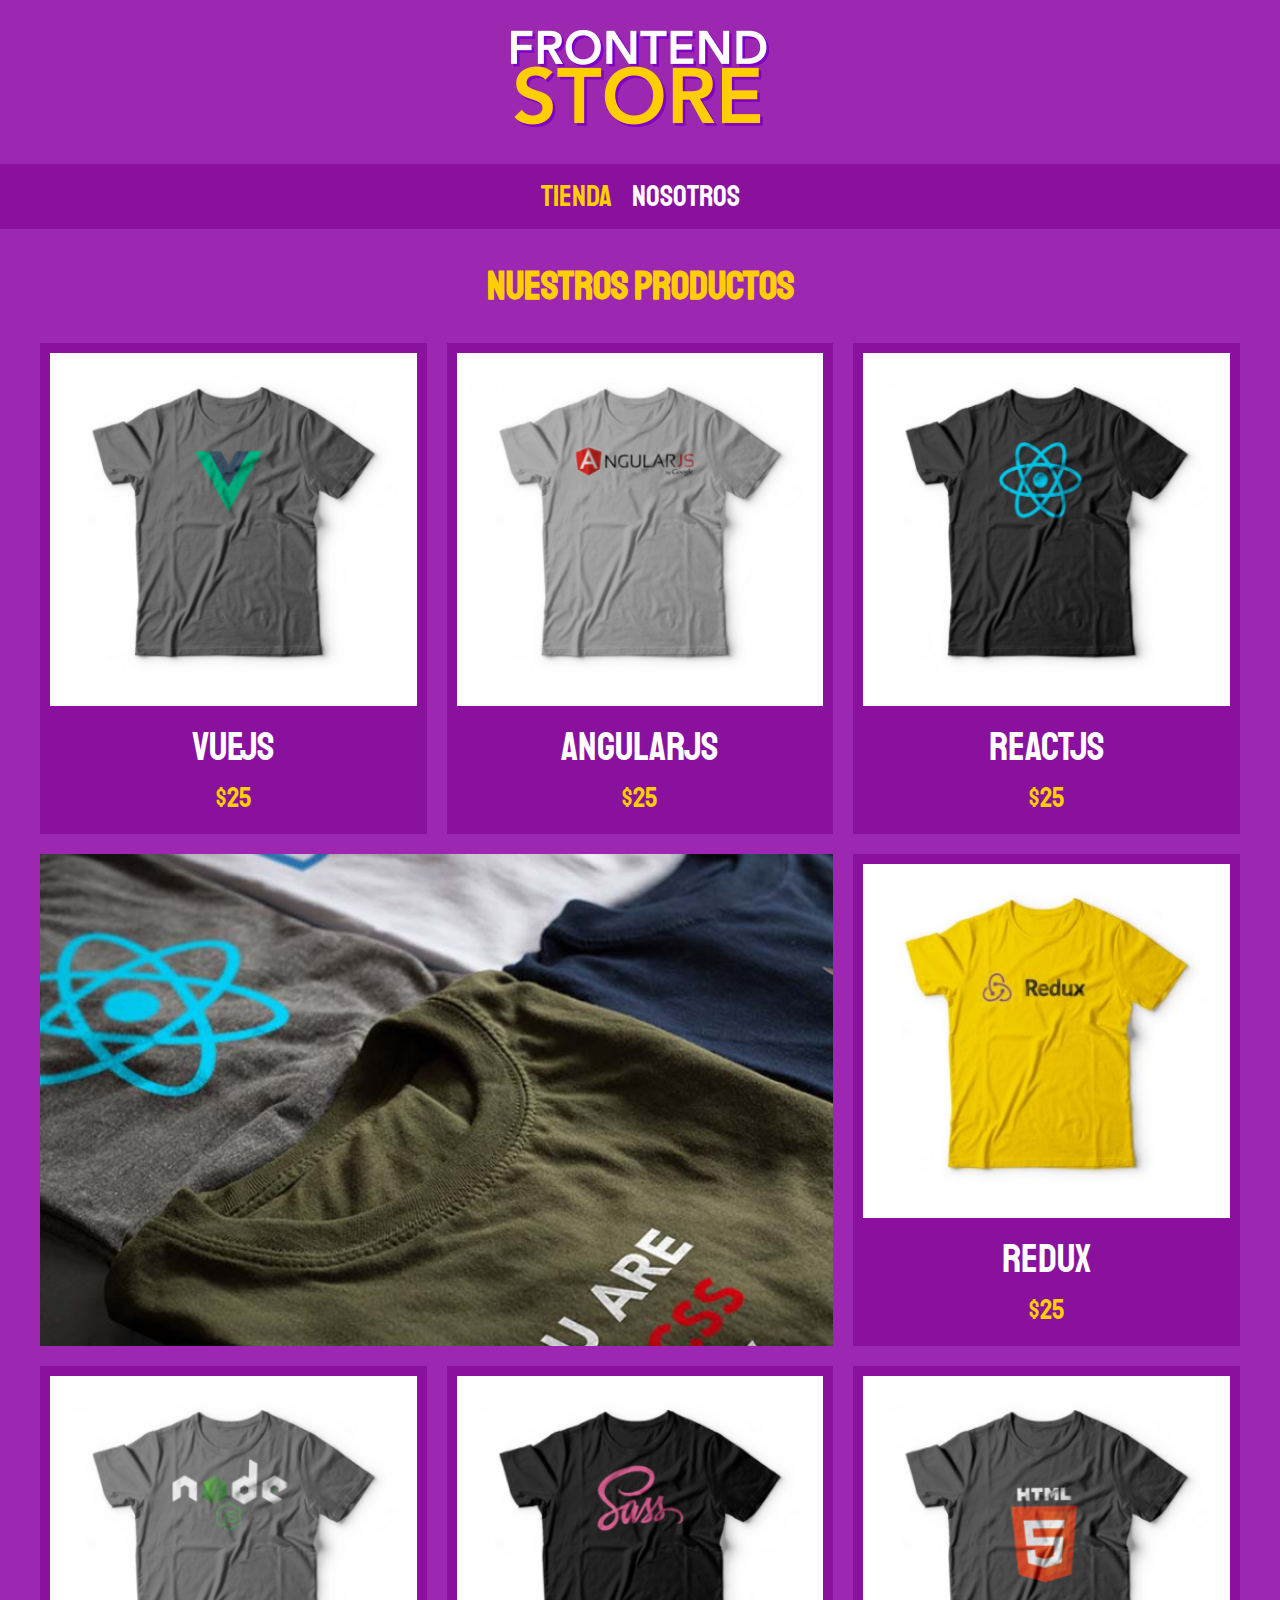
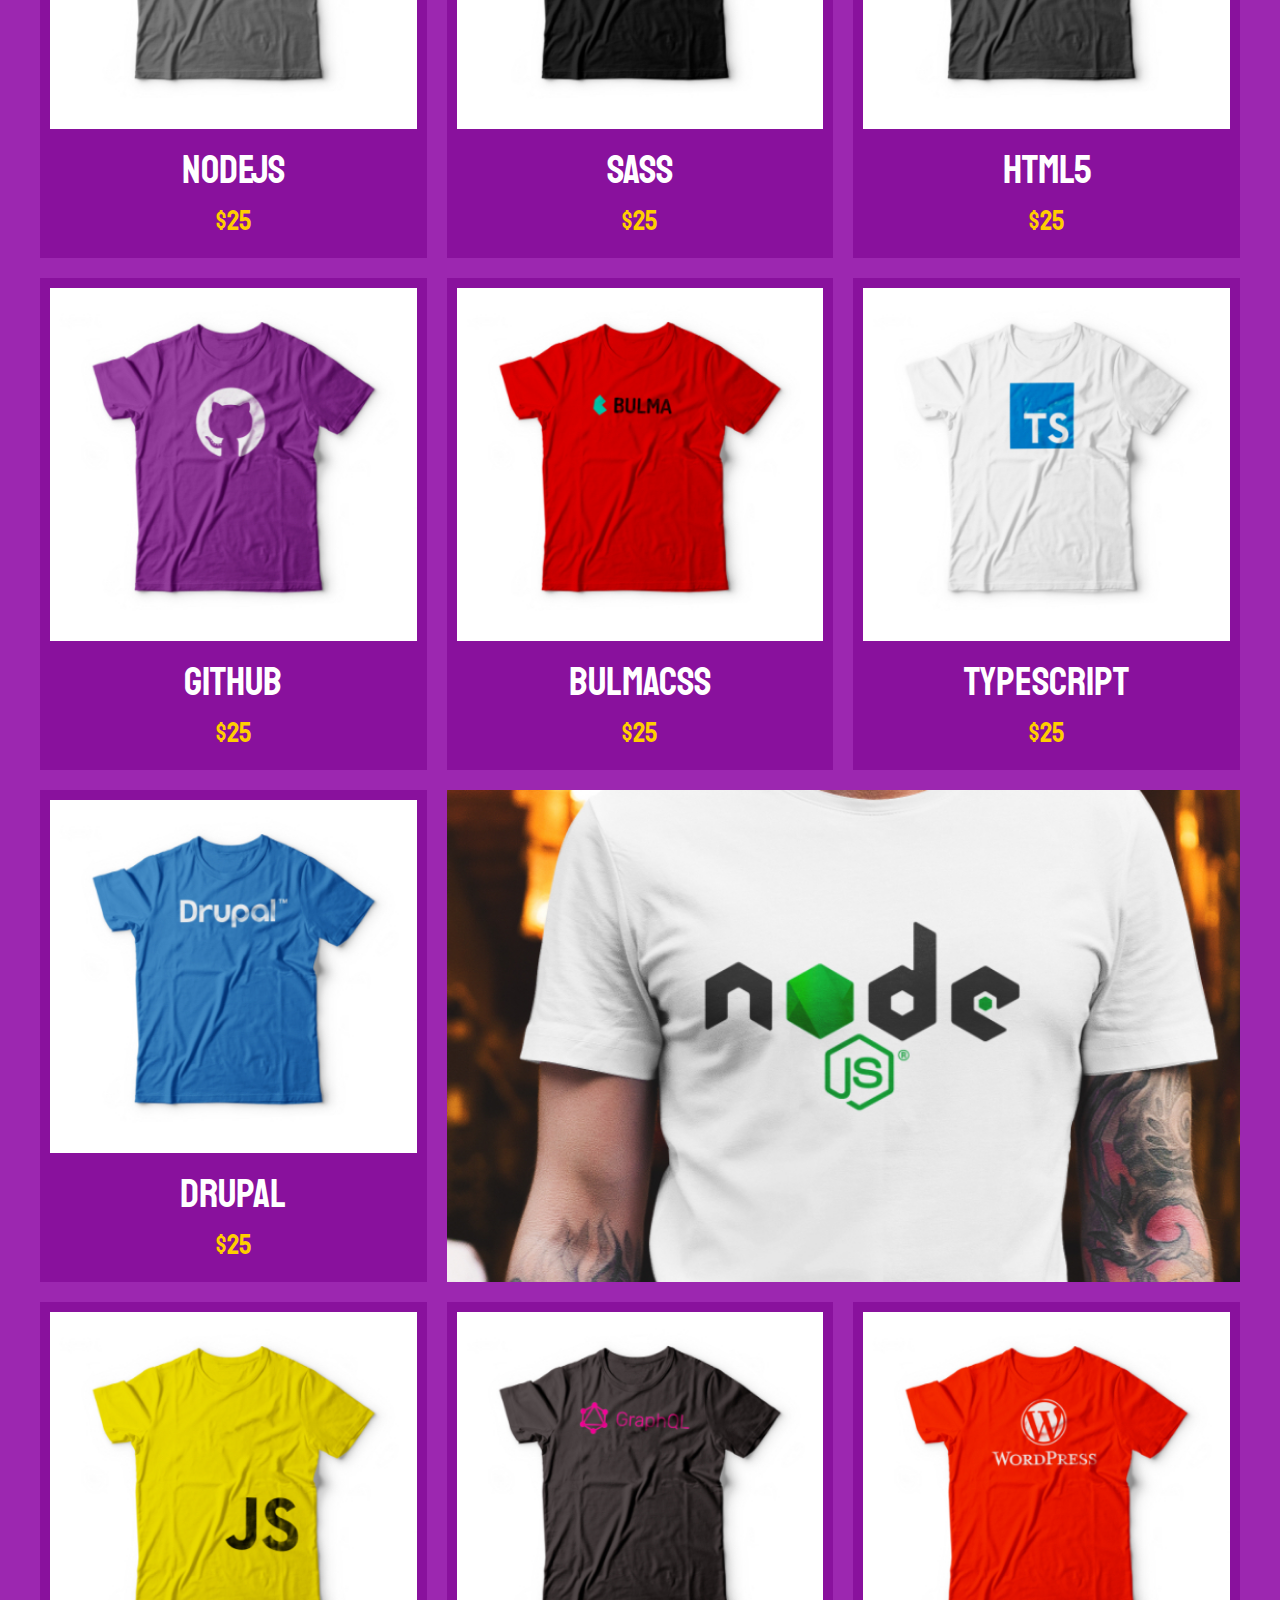
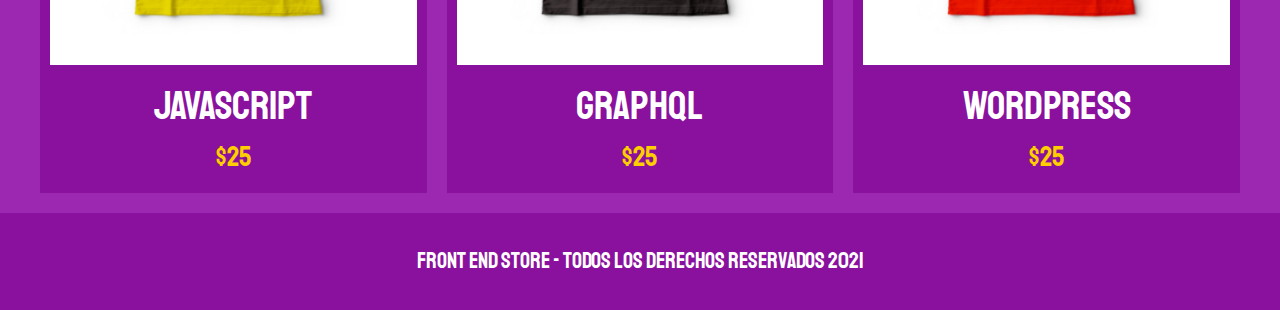
<file: index.html>
<!DOCTYPE html>
<html lang="en">
<head>
    <meta charset="UTF-8">
    <meta http-equiv="X-UA-Compatible" content="IE=edge">
    <meta name="viewport" content="width=device-width, initial-scale=1.0">
    <title>FrontEnd Store</title>
    <link rel="stylesheet" href="./css/normalize.css">
    <link rel="stylesheet" href="./css/style.css"> 
    <link href="https://fonts.googleapis.com/css2?family=Staatliches&display=swap" rel="stylesheet">
    <link rel="preconnect" href="https://fonts.gstatic.com">
</head>
<body>
    <header class="header">
        <a href="index.html">
            <img class="header__logo" src="img/logo.png" alt="Logotipo"> 
        </a>
    </header>

    <nav class="navegacion">
        <a class="navegacion__enlace navegacion__enlace--activo"  href="index.html">Tienda</a>
        <a class="navegacion__enlace" href="nosotros.html">Nosotros</a>
    </nav>

    <main class="contenedor">
        <h1>Nuestros Productos</h1>
        <div class="grid">
            <div class="producto">
                <a href="producto.html">
                    <img class="producto__imagen" src="img/1.jpg" alt="imagen camisa">
                    <div class="producto__informacion">
                        <p class="producto__nombre">VueJs</p>
                        <p class="producto__precio">$25</p>
                    </div>
                </a>
            </div> <!--producto-->
            <div class="producto">
                <a href="producto.html">
                    <img class="producto__imagen" src="img/2.jpg" alt="imagen camisa">
                    <div class="producto__informacion">
                        <p class="producto__nombre">AngularJs</p>
                        <p class="producto__precio">$25</p>
                    </div>
                </a>
            </div> <!--producto-->
            <div class="producto">
                <a href="producto.html">
                    <img class="producto__imagen" src="img/3.jpg" alt="imagen camisa">
                    <div class="producto__informacion">
                        <p class="producto__nombre">ReactJs</p>
                        <p class="producto__precio">$25</p>
                    </div>
                </a>
            </div> <!--producto-->
            <div class="producto">
                <a href="producto.html">
                    <img class="producto__imagen" src="img/4.jpg" alt="imagen camisa">
                    <div class="producto__informacion">
                        <p class="producto__nombre">Redux</p>
                        <p class="producto__precio">$25</p>
                    </div>
                </a>
            </div> <!--producto-->
            <div class="producto">
                <a href="producto.html">
                    <img class="producto__imagen" src="img/5.jpg" alt="imagen camisa">
                    <div class="producto__informacion">
                        <p class="producto__nombre">NodeJs</p>
                        <p class="producto__precio">$25</p>
                    </div>
                </a>
            </div> <!--producto-->
            <div class="producto">
                <a href="producto.html">
                    <img class="producto__imagen" src="img/6.jpg" alt="imagen camisa">
                    <div class="producto__informacion">
                        <p class="producto__nombre">SASS</p>
                        <p class="producto__precio">$25</p>
                    </div>
                </a>
            </div> <!--producto-->
            <div class="producto">
                <a href="producto.html">
                    <img class="producto__imagen" src="img/7.jpg" alt="imagen camisa">
                    <div class="producto__informacion">
                        <p class="producto__nombre">HTML5</p>
                        <p class="producto__precio">$25</p>
                    </div>
                </a>
            </div> <!--producto-->
            <div class="producto">
                <a href="producto.html">
                    <img class="producto__imagen" src="img/8.jpg" alt="imagen camisa">
                    <div class="producto__informacion">
                        <p class="producto__nombre">Github</p>
                        <p class="producto__precio">$25</p>
                    </div>
                </a>
            </div> <!--producto-->
            <div class="producto">
                <a href="producto.html">
                    <img class="producto__imagen" src="img/9.jpg" alt="imagen camisa">
                    <div class="producto__informacion">
                        <p class="producto__nombre">BulmaCSS</p>
                        <p class="producto__precio">$25</p>
                    </div>
                </a>
            </div> <!--producto-->
            <div class="producto">
                <a href="producto.html">
                    <img class="producto__imagen" src="img/10.jpg" alt="imagen camisa">
                    <div class="producto__informacion">
                        <p class="producto__nombre">TypeScript</p>
                        <p class="producto__precio">$25</p>
                    </div>
                </a>
            </div> <!--producto-->
            <div class="producto">
                <a href="producto.html">
                    <img class="producto__imagen" src="img/11.jpg" alt="imagen camisa">
                    <div class="producto__informacion">
                        <p class="producto__nombre">Drupal</p>
                        <p class="producto__precio">$25</p>
                    </div>
                </a>
            </div> <!--producto-->
            <div class="producto">
                <a href="producto.html">
                    <img class="producto__imagen" src="img/12.jpg" alt="imagen camisa">
                    <div class="producto__informacion">
                        <p class="producto__nombre">JavaScript</p>
                        <p class="producto__precio">$25</p>
                    </div>
                </a>
            </div> <!--producto-->
            <div class="producto">
                <a href="producto.html">
                    <img class="producto__imagen" src="img/13.jpg" alt="imagen camisa">
                    <div class="producto__informacion">
                        <p class="producto__nombre">GraphQL</p>
                        <p class="producto__precio">$25</p>
                    </div>
                </a>
            </div> <!--producto-->
            <div class="producto">
                <a href="producto.html">
                    <img class="producto__imagen" src="img/14.jpg" alt="imagen camisa">
                    <div class="producto__informacion">
                        <p class="producto__nombre">WordPress</p>
                        <p class="producto__precio">$25</p>
                    </div>
                </a>
            </div> <!--producto-->

            <div class="grafico grafico--camisas"></div>
            <div class="grafico grafico--node"></div>
        </div>
    </main>

    <footer class="footer">
        <p class="footer__texto">Front End Store - Todos los derechos reservados 2021</p>
    </footer>

</body>
</html>
</file>
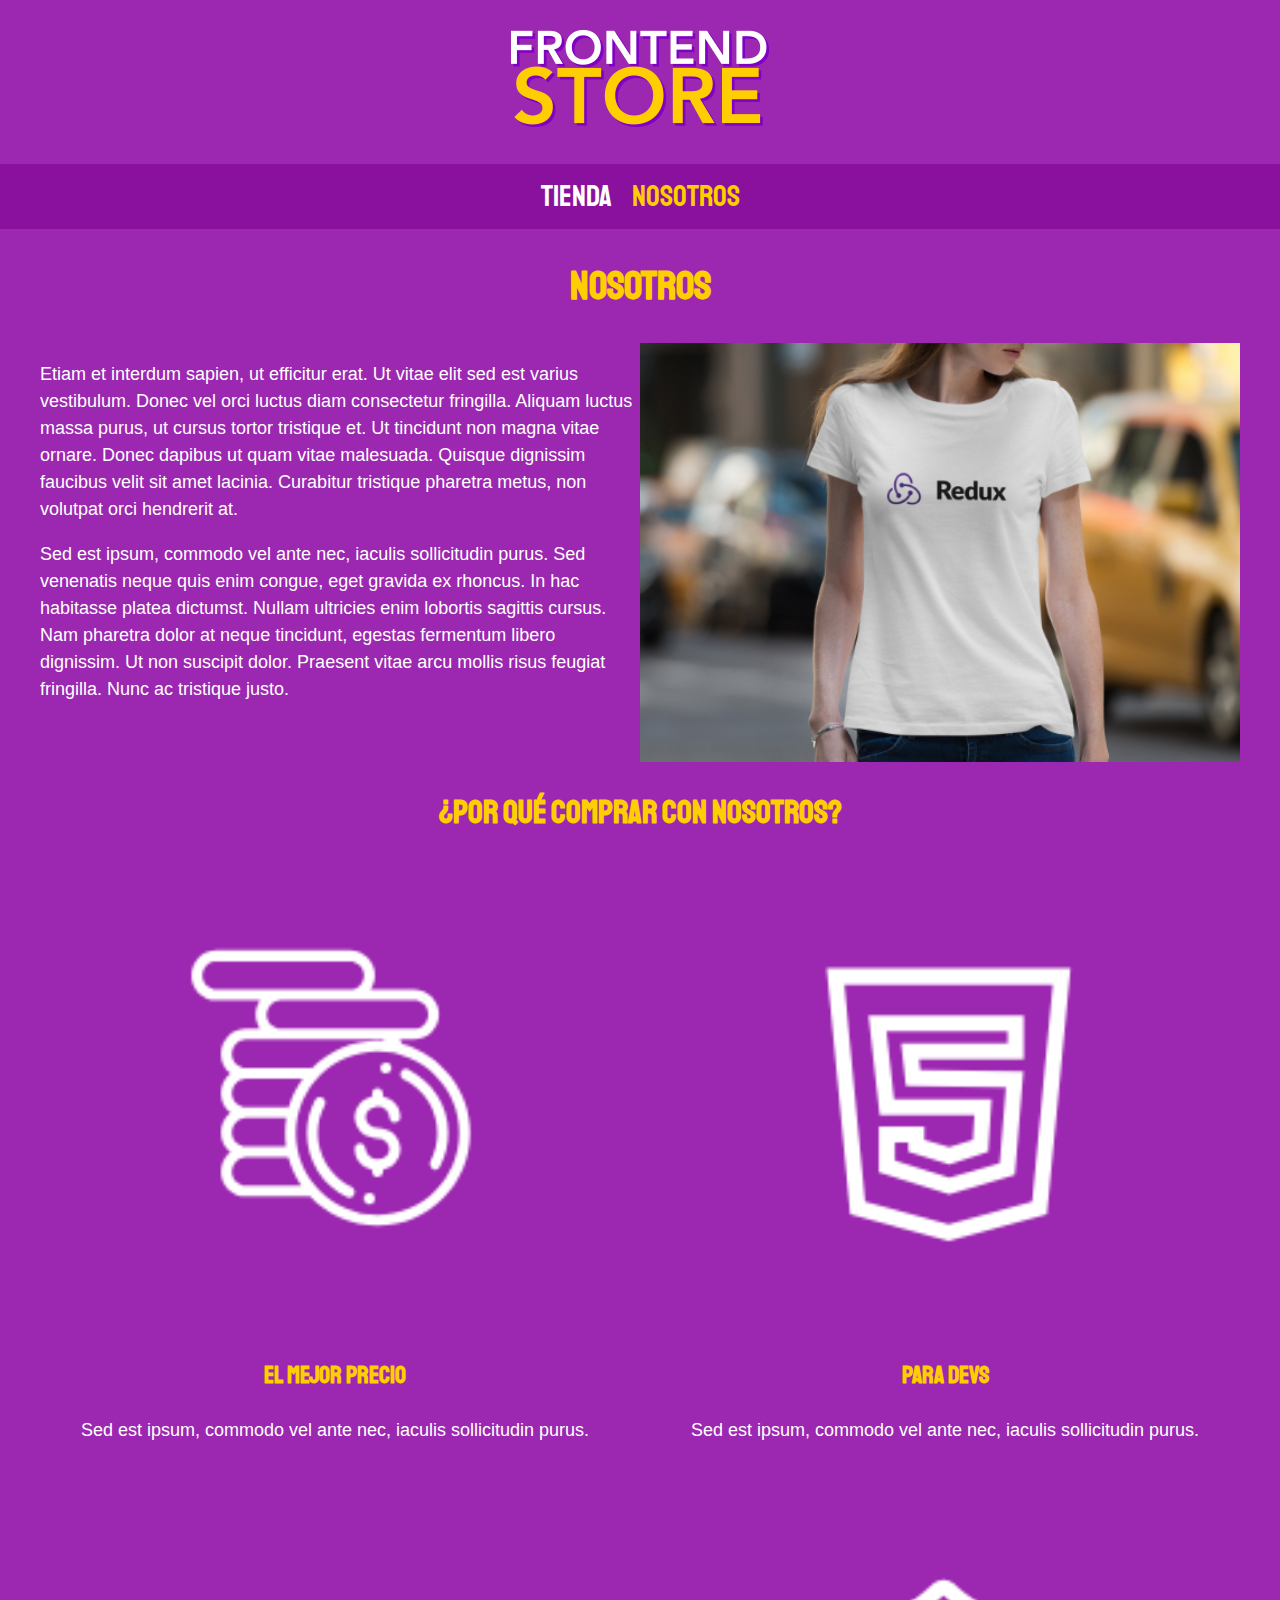
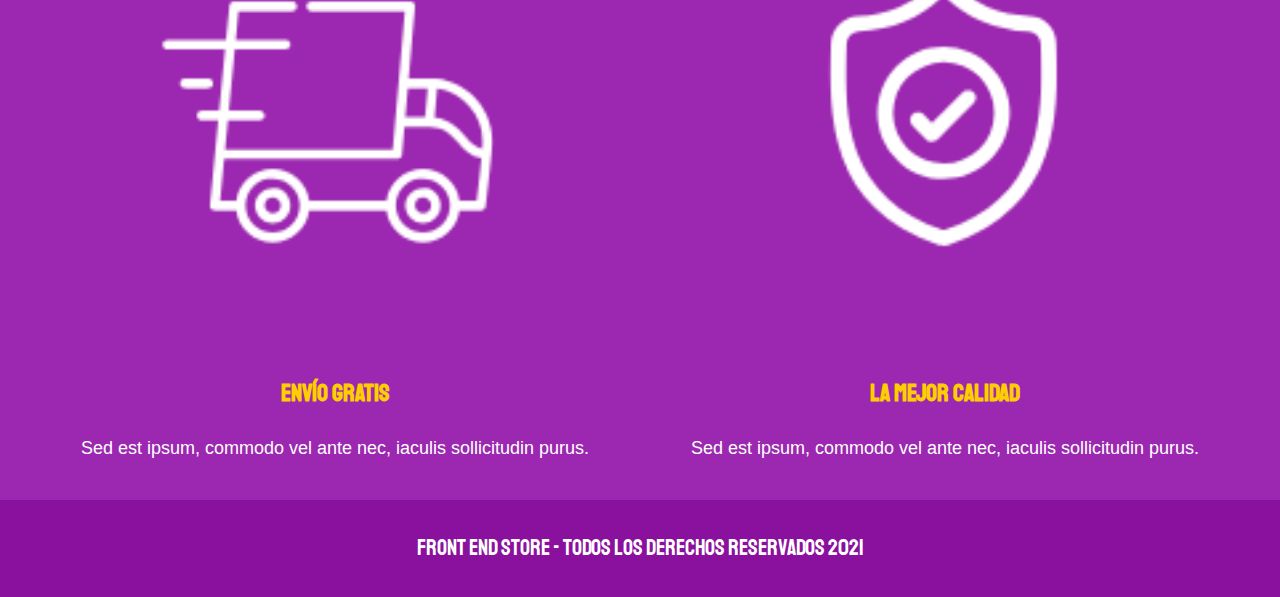
<file: nosotros.html>
<!DOCTYPE html>
<html lang="en">
<head>
    <meta charset="UTF-8">
    <meta http-equiv="X-UA-Compatible" content="IE=edge">
    <meta name="viewport" content="width=device-width, initial-scale=1.0">
    <title>FrontEnd Store</title>
    <link rel="stylesheet" href="css/normalize.css">
    <link rel="stylesheet" href="css/style.css"> 
    <link href="https://fonts.googleapis.com/css2?family=Staatliches&display=swap" rel="stylesheet">
    <link rel="preconnect" href="https://fonts.gstatic.com">
</head>
<body>
    <header class="header">
        <a href="index.html">
            <img class="header__logo" src="img/logo.png" alt="Logotipo"> 
        </a>
    </header>

    <nav class="navegacion">
        <a class="navegacion__enlace"  href="index.html">Tienda</a>
        <a class="navegacion__enlace navegacion__enlace--activo" href="nosotros.html">Nosotros</a>
    </nav>

    <main class="contenedor">
        <h1>Nosotros</h1>

        <div class="nosotros">
            <div class="nosotros__contenido">
                <p>
                   Etiam et interdum sapien, ut efficitur erat. Ut vitae elit sed est varius vestibulum. Donec vel orci luctus diam consectetur fringilla. Aliquam luctus massa purus, ut cursus tortor tristique et. Ut tincidunt non magna vitae ornare. Donec dapibus ut quam vitae malesuada. Quisque dignissim faucibus velit sit amet lacinia. Curabitur tristique pharetra metus, non volutpat orci hendrerit at.
                </p>
                <p>
                    Sed est ipsum, commodo vel ante nec, iaculis sollicitudin purus. Sed venenatis neque quis enim congue, eget gravida ex rhoncus. In hac habitasse platea dictumst. Nullam ultricies enim lobortis sagittis cursus. Nam pharetra dolor at neque tincidunt, egestas fermentum libero dignissim. Ut non suscipit dolor. Praesent vitae arcu mollis risus feugiat fringilla. Nunc ac tristique justo.  
                </p>
            </div>
            <img class="nosotros__imagen" src="img/nosotros.jpg" alt="imagen nosotros">
        </div>

    </main>

    <section class="contenedor comprar">
        <h2 class="comprar_titulo">¿Por qué comprar con nosotros?</h2>
        <div class="bloques">
            <div class="bloque">
                <img class="bloque__imagen"src="img/icono_1.png" alt="por que comprar">
                <h3 class="bloque_titulo">El Mejor Precio</h3>
                <p>  Sed est ipsum, commodo vel ante nec, iaculis sollicitudin purus.</p>
            </div> <!--.bloque-->

            <div class="bloque">
                <img class="bloque__imagen"src="img/icono_2.png" alt="por que comprar">
                <h3 class="bloque_titulo">Para Devs</h3>
                <p>  Sed est ipsum, commodo vel ante nec, iaculis sollicitudin purus.</p>
            </div> <!--.bloque-->

            <div class="bloque">
                <img class="bloque__imagen"src="img/icono_3.png" alt="por que comprar">
                <h3 class="bloque_titulo">Envío Gratis</h3>
                <p>  Sed est ipsum, commodo vel ante nec, iaculis sollicitudin purus.</p>
            </div> <!--.bloque-->

            <div class="bloque">
                <img class="bloque__imagen"src="img/icono_4.png" alt="por que comprar">
                <h3 class="bloque_titulo">La Mejor Calidad</h3>
                <p>  Sed est ipsum, commodo vel ante nec, iaculis sollicitudin purus.</p>
            </div> <!--.bloque-->

        </div><!--.bloques-->
    </section> 

    <footer class="footer">
        <p class="footer__texto">Front End Store - Todos los derechos reservados 2021</p>
    </footer>

</body>
</html>
</file>
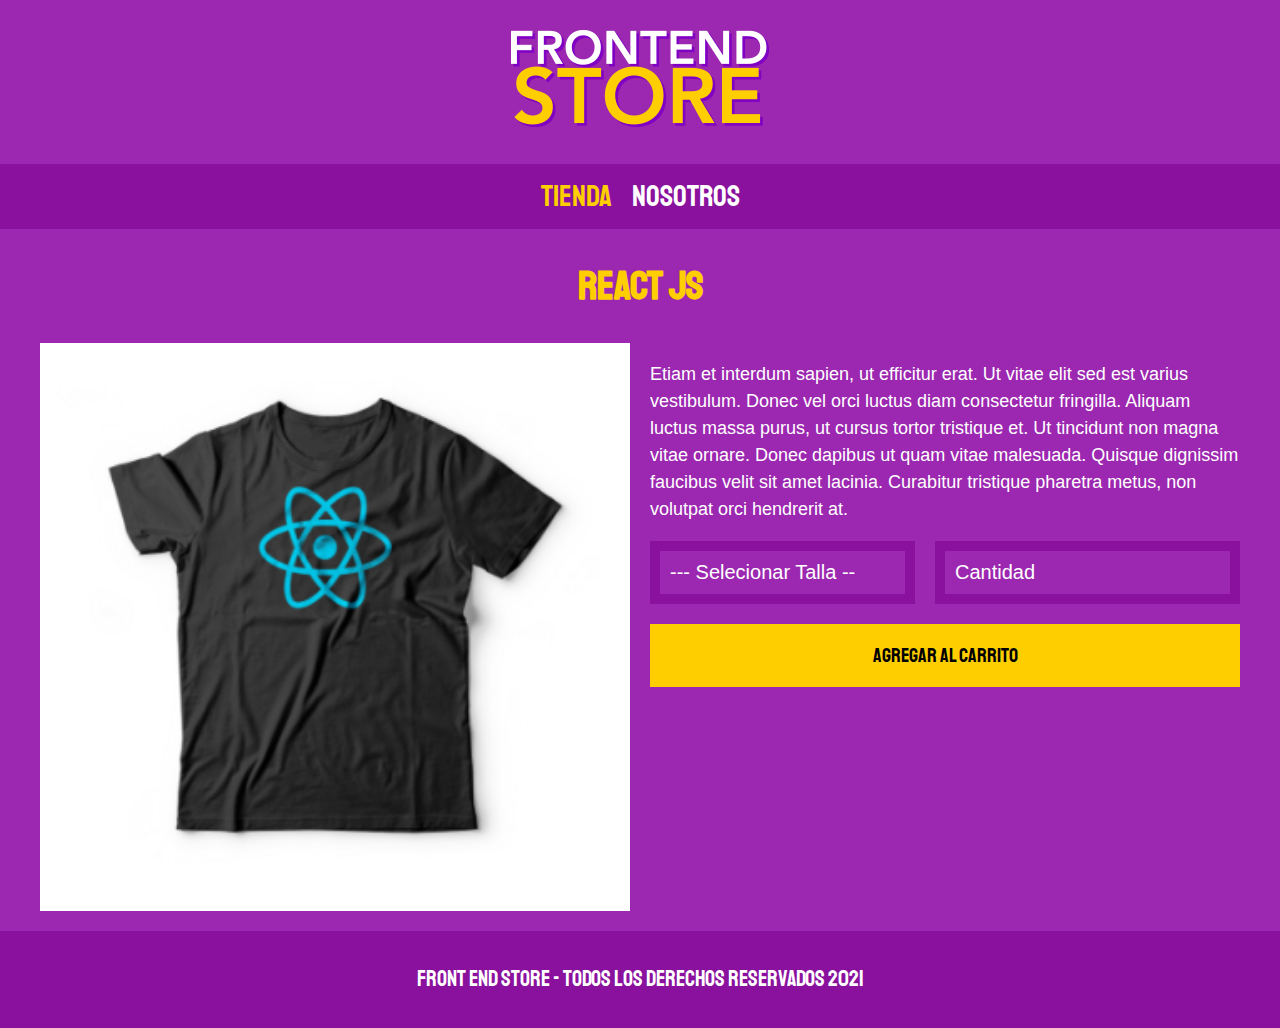
<file: producto.html>
<!DOCTYPE html>
<html lang="en">
<head>
    <meta charset="UTF-8">
    <meta http-equiv="X-UA-Compatible" content="IE=edge">
    <meta name="viewport" content="width=device-width, initial-scale=1.0">
    <title>FrontEnd Store</title>
    <link rel="stylesheet" href="css/normalize.css">
    <link rel="stylesheet" href="css/style.css"> 
    <link href="https://fonts.googleapis.com/css2?family=Staatliches&display=swap" rel="stylesheet">
    <link rel="preconnect" href="https://fonts.gstatic.com">
</head>
<body>
    <header class="header">
        <a href="index.html">
            <img class="header__logo" src="img/logo.png" alt="Logotipo"> 
        </a>
    </header>

    <nav class="navegacion">
        <a class="navegacion__enlace navegacion__enlace--activo"  href="index.html">Tienda</a>
        <a class="navegacion__enlace" href="nosotros.html">Nosotros</a>
    </nav>

    <main class="contenedor">
        <h1>React Js</h1>

        <div class="camisa">
            <img class="camisa__imagen" src="img/3.jpg" alt="Imagen del Producto">

            <div class="camisa__contenido">
                <p>Etiam et interdum sapien, ut efficitur erat. Ut vitae elit sed est varius vestibulum. Donec vel orci luctus diam consectetur fringilla. Aliquam luctus massa purus, ut cursus tortor tristique et. Ut tincidunt non magna vitae ornare. Donec dapibus ut quam vitae malesuada. Quisque dignissim faucibus velit sit amet lacinia. Curabitur tristique pharetra metus, non volutpat orci hendrerit at.</p>
                <form class="formulario">
                    <select class="formulario__campo">
                        <option disabled selected>--- Selecionar Talla --</option>
                        <option class="formulario__option">Chica</option>
                        <option class="formulario__option">Mediana</option>
                        <option class="formulario__option">Grande</option>
                    </select>
                    <input class="formulario__campo" type="number" placeholder="Cantidad" min="1">
                    <input class="formulario__submit" type="submit" value="Agregar al Carrito">
                </form>
            </div>
        </div>
    </main>

    <footer class="footer">
        <p class="footer__texto">Front End Store - Todos los derechos reservados 2021</p>
    </footer>

</body>
</html>
</file>
<file: css/style.css>
:root {
    --primario: #9c27b0;
    --primarioOscuro: #89119D;
    --secundario: #FFCE00;
    --secundarioOscuro: rgb(233,287,2);
    --blanco : #FFF;
    --negro: #000;

    --fuentePrincipal: 'Staatliches', cursive;
}

html {
    box-sizing: border-box;
    font-size: 62.5%;
}

*, *:before, *:after {
    box-sizing: inherit;
}

/* Globales */
body {
    background-color: var(--primario);
    font-size: 1.6rem;
    line-height: 1.5;
}

p {
    font-size: 1.8rem;
    font-family: Arial, Helvetica, sans-serif;
    color: var(--blanco)
}

a{
    text-decoration: none;
}

img {
    max-width: 100%;
    width: 100%;
}

.contenedor {
    max-width: 120rem;
    margin: 0 auto;
}

h1, h2, h3 {
    text-align: center;
    color: var(--secundario);
    font-family: var(--fuentePrincipal);
}

h1 {
    font-size: 4rem;
}

h2 {
    font-size: 3.2rem;
}

h3 {
    font-size: 2.4rem;
}

/* Header */

.header {
    display: flex;
    justify-content: center;   
}

.header__logo {
    margin: 3rem 0;
}

/*Footer*/

.footer {
    background-color: var(--primarioOscuro);
    padding: 1rem 0;
    margin-top:2rem;
    
}
.footer__texto {
    font-family: var(--fuentePrincipal);
    text-align: center;
    font-size: 2.2rem;
}

/* Navegacion */
.navegacion {
    background-color: var(--primarioOscuro);
    padding: 1rem 0;
    display: flex;
    justify-content: center;
    gap: 2rem;
}

.navegacion__enlace {
    font-family: var(--fuentePrincipal);
    color: var(--blanco);
    font-size: 3rem;
}
.navegacion__enlace--activo,
.navegacion__enlace:hover {
    color: var(--secundario);
}

/*Producto*/

.grid {
    display: grid;
    grid-template-columns: repeat(2, 1fr);
    gap: 2rem;
}
@media (min-width: 768px){ 
    .grid {
        grid-template-columns: repeat(3, 1fr);
    }
}

.producto {
    background-color: var(--primarioOscuro);
    padding: 1rem;
}





.producto__nombre {
    font-size: 4rem;
}

.producto__precio {
    font-size: 2.8rem;
    color: var(--secundario);
}

.producto__nombre,
.producto__precio {
    font-family: var(--fuentePrincipal);
    margin: 1rem;
    text-align: center;
    line-height: 1.2;
}

/*Garficos*/

.grafico {
    min-height: 30rem;
    background-repeat: no-repeat;
    background-size: cover;
    grid-column: 1/3;
}

.grafico--camisas {
    grid-row: 2/3;   
    background-image: url(../img/grafico1.jpg);
}

.grafico--node {
    grid-row: 5/6;
    background-image: url(../img/grafico2.jpg);
}

@media (min-width: 768px){ 
    .grafico--node {
        grid-row: 5/6;
        grid-column: 2/4;
        background-image: url(../img/grafico2.jpg);
    }
}

.nosotros {
    display: grid;
    grid-template-rows: repeat(2,auto);
}
@media (min-width: 768px){ 
    .nosotros {
        grid-template-columns: repeat(2, 1fr);
    }
}

.nosotros__imagen {
    grid-row: 1 /2;
}

@media (min-width: 768px){ 
    .nosotros__imagen {
        grid-column: 2 /3;
    }
}

/** Bloques **/
.bloques {
    display: grid;
    grid-template-columns: repeat(2,1fr);
    gap: 2rem;
}
@media (min-width: 768px){ 
    .bloques {
        grid-template-columns: repeat(2, 1fr);
    }
}

.bloque {
    text-align: center;
}

.bloque__titulo{
    margin: 0;
}

/**Pagina del producto**/
@media (min-width:768px ){ 
   .camisa{
        display: grid;
        grid-template-columns:repeat(2,1fr) ;
        column-gap: 2rem;
    } 
}

.formulario{
    display: grid;
    grid-template-columns: repeat(2, 1fr);
    gap: 2rem;
}

.formulario__campo{
    border: 1rem solid var(--primarioOscuro);
    background-color: transparent;
    color: var(--blanco);
    font-size: 2rem;
    font-family: Arial, Helvetica, sans-serif;
    padding: 1rem;
    appearance:none;
}
::placeholder{
    color: var(--blanco);
    opacity: 1;
}
.formulario__option{
    color: gray;
}

.formulario__submit{
    background-color: var(--secundario);
    border: none;
    font-size: 2rem;
    font-family: var(--fuentePrincipal);
    padding: 2rem;
    transition: background-color .3s ease;
    grid-column: 1/3;
}
.formulario__submit:hover {
    cursor: pointer;
    background-color: var(--secundarioOscuro);
}
</file>
